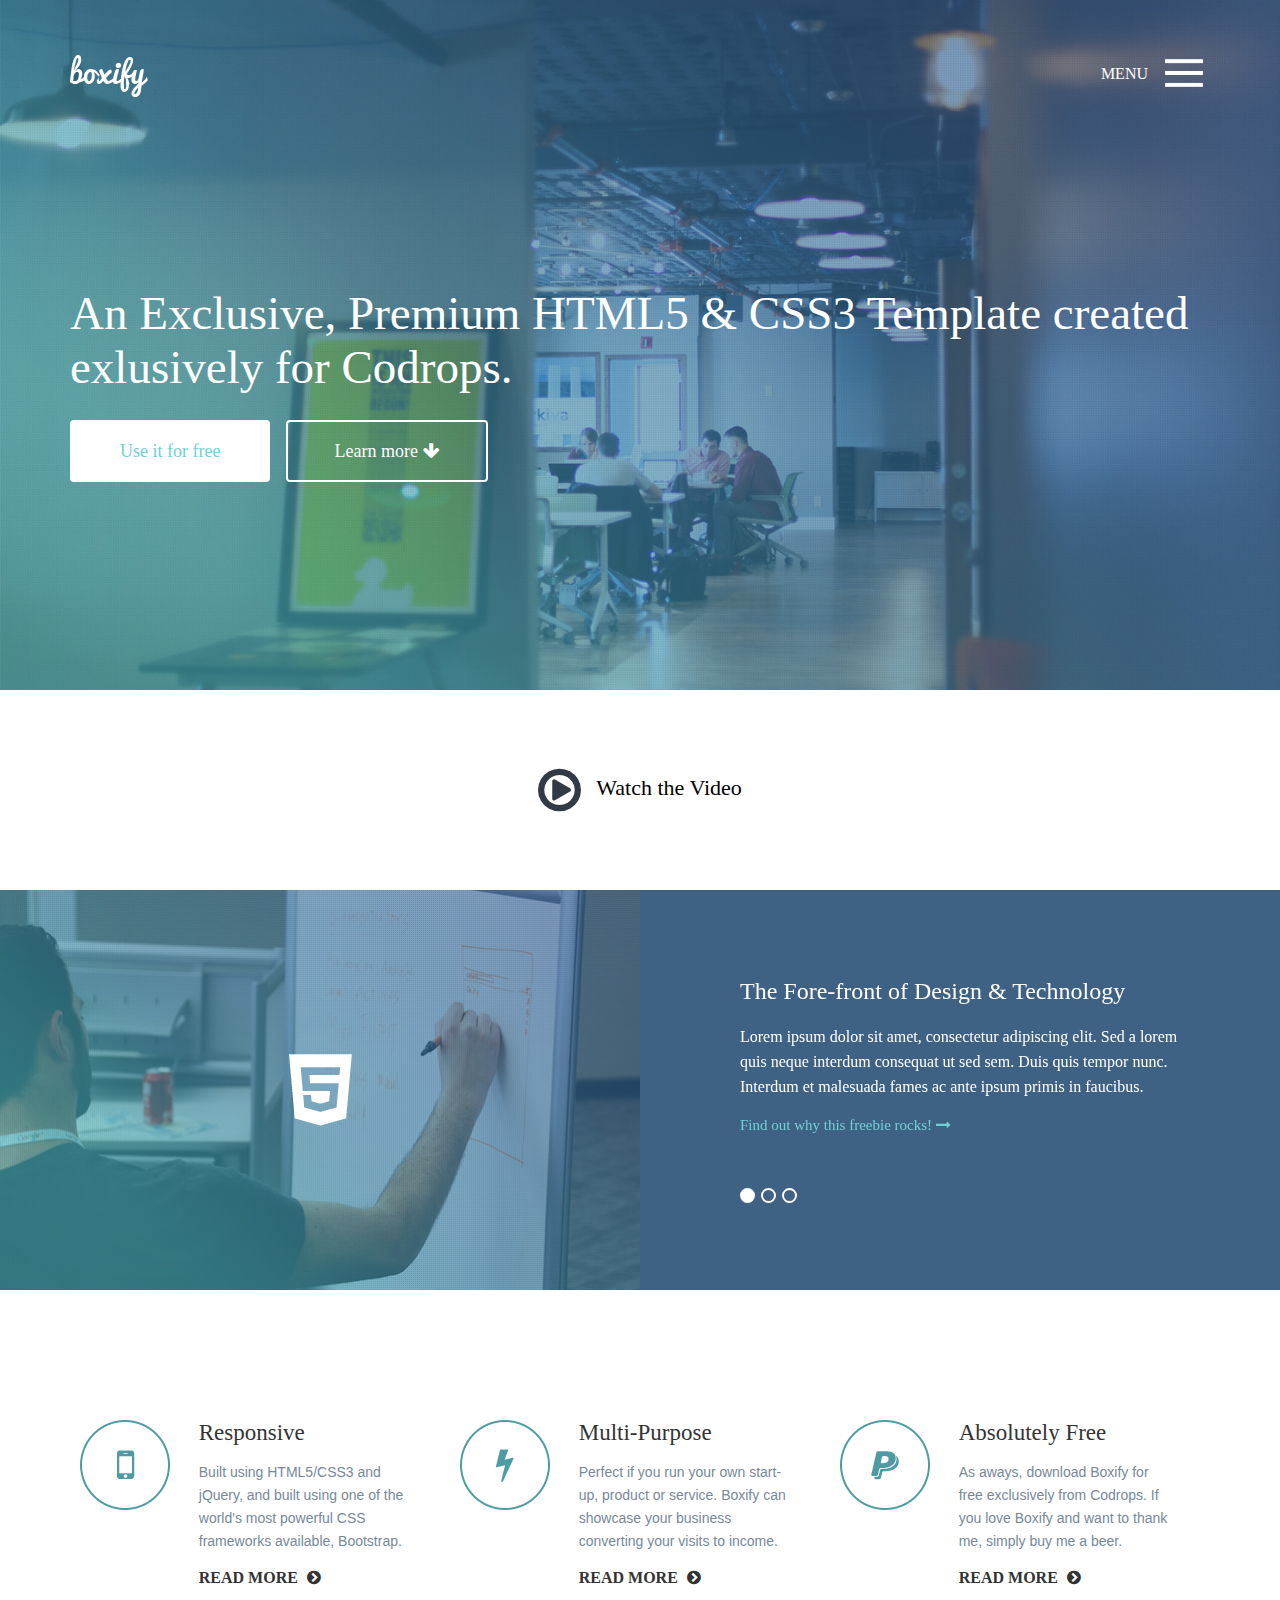
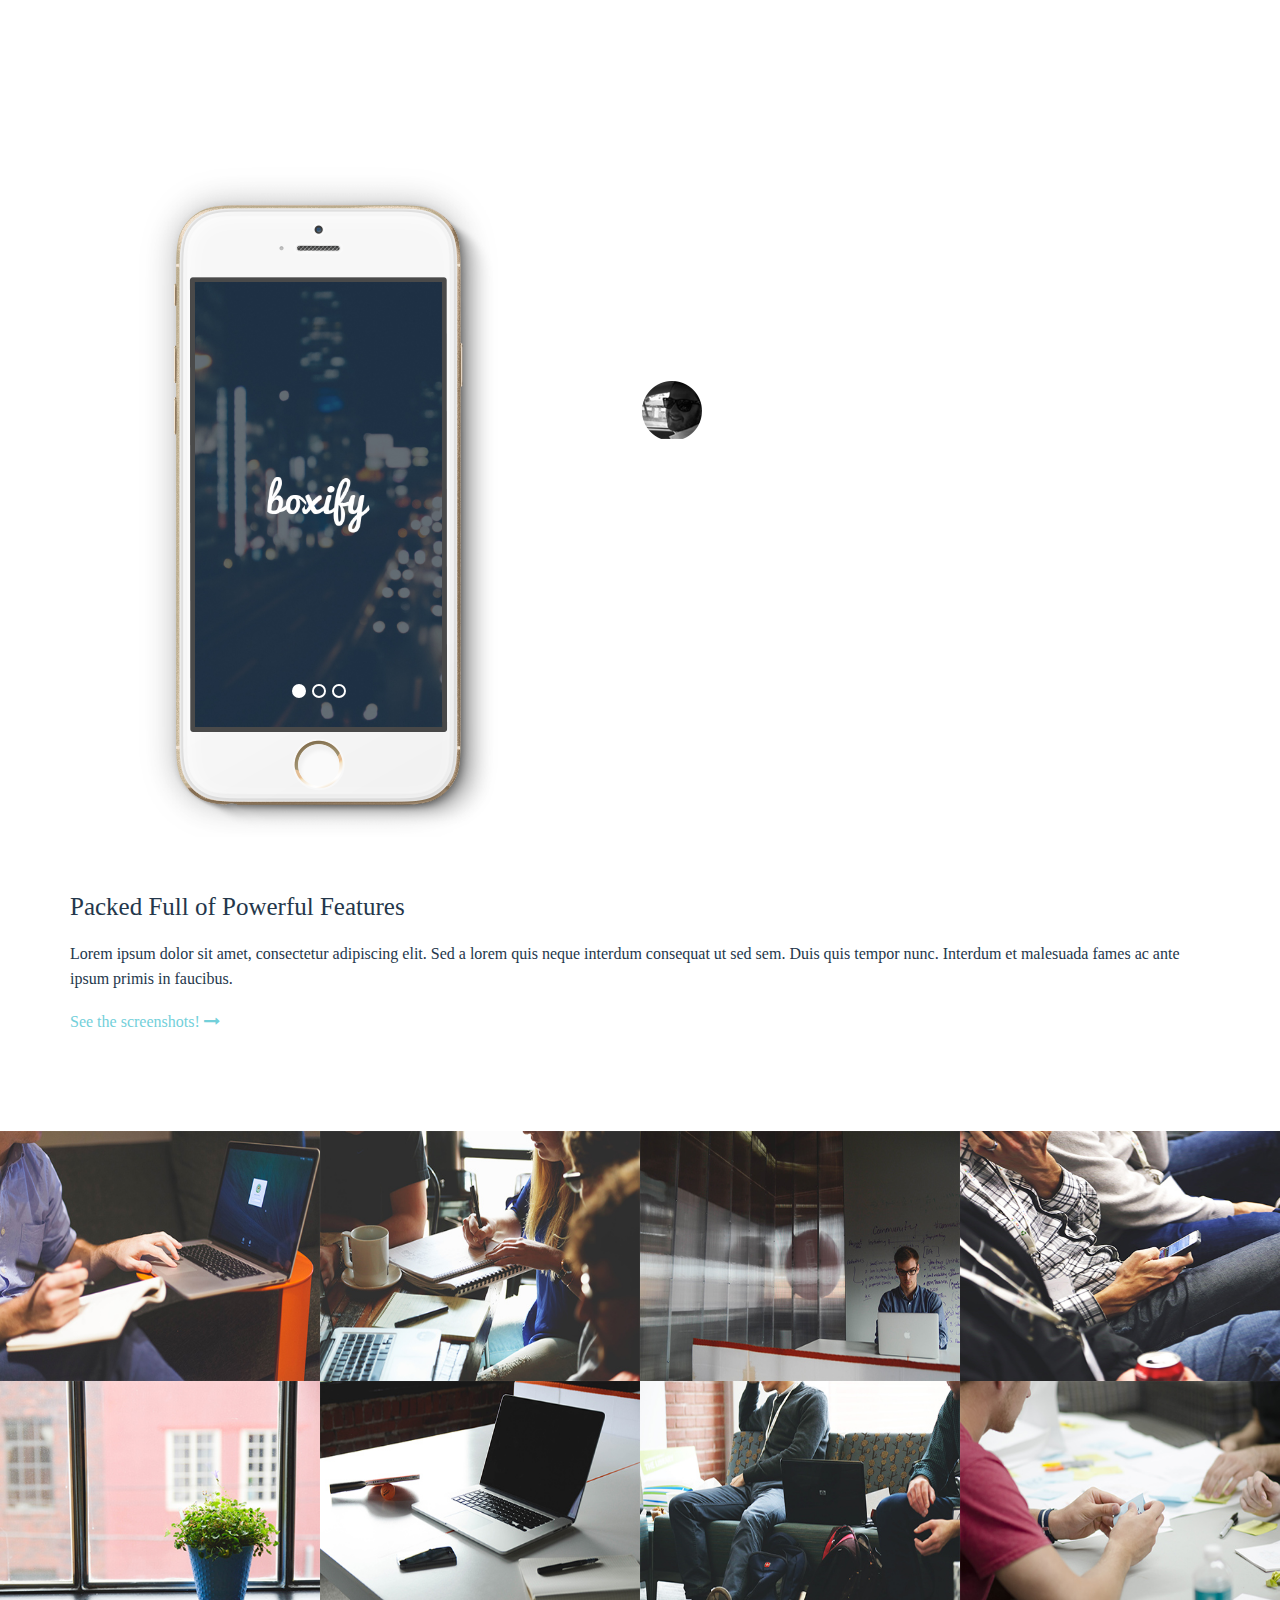
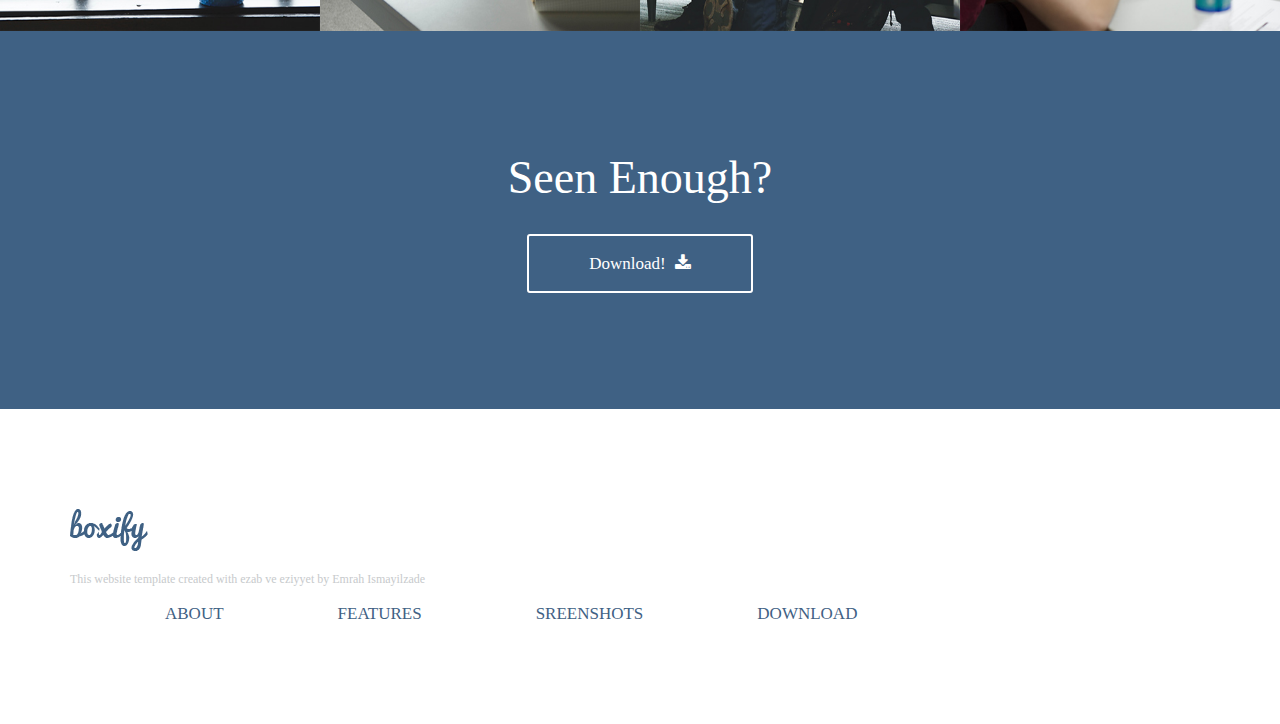
<file: Boxify/index.html>
<!DOCTYPE html>
<html lang="en">
<head>
	<meta charset="UTF-8">
	<title>Document</title>
	<link rel="stylesheet" href="css/font-awesome.css">
    <link rel="stylesheet" href="css/style.css">
    <link rel="stylesheet" href="css/owl.carousel.css">
    <link rel="stylesheet" href="css/owl.carousel.min.css">
</head>
<body>
	<div class="header full">
		<div class="wrapper">
			<div class="navbar">
				<div class="logo left">
					<a href=""><img src="images/logo.png"></a>
				</div>
				<div class="nav right">
					<p class="left">MENU</p>
					<a href="#"><img class="right" src="images/menu.ico"></a>
				</div>
			</div>
			<div class="clear"></div>
			<div>
				<div class="headIntro">
					<p>An Exclusive, Premium HTML5 & CSS3 Template created exlusively for Codrops.</p>
					<a class="firstButton" href="#">Use it for free</a>
					<a class="secondButton" href="#">Learn more<i class="fa fa-arrow-down"></i></a>
				</div>
			</div>
		</div>
	</div>
	<div class="video full">
		<div class="wrapper">
			<a href="#">
			<i class="fa fa-play-circle-o"></i>
			Watch the Video</a>
		</div>
	</div>
	<div class="clear"></div>
	<div class="features full">
		<div class="featuresImg left">
			<img src="images/html5-logo.png">
		</div>
		<div class="featuresText left">
		    <div class="owl-carousel feature-slider">
                <div class="text-item">
                    <h2>The Fore-front of Design & Technology</h2>
                    <p>Lorem ipsum dolor sit amet, consectetur adipiscing elit. Sed a lorem quis neque interdum consequat ut sed sem. Duis quis tempor nunc. Interdum et malesuada fames ac ante ipsum primis in faucibus.</p>
                    <a href="#">Find out why this freebie rocks! <i class="fa fa-long-arrow-right"></i></a>
                </div>
                <div class="text-item">
                    <h2>Multi-Purpose User Centric Design</h2>
                    <p>Lorem ipsum dolor sit amet, consectetur adipiscing elit. Sed a lorem quis neque interdum consequat ut sed sem. Duis quis tempor nunc. Interdum et malesuada fames ac ante ipsum primis in faucibus.</p>
                    <a href="#">Find out why this freebie rocks! <i class="fa fa-long-arrow-right"></i></a>
                </div>
                <div class="text-item">
                    <h2>Made with Love, Released for Free</h2>
                    <p>Lorem ipsum dolor sit amet, consectetur adipiscing elit. Sed a lorem quis neque interdum consequat ut sed sem. Duis quis tempor nunc. Interdum et malesuada fames ac ante ipsum primis in faucibus.</p>
                    <a href="#">Find out why this freebie rocks! <i class="fa fa-long-arrow-right"></i></a>
                </div>
            </div>
		</div>
	</div>
	<div class="clear"></div>
	<div class="featuresList full">
		<div class="wrapper">
			<div class="item left">
				<div class="icon left">
					<img src="images/feature-1.png">
				</div>
				<div class="text left">
					<h1>Responsive</h1>
					<p>Built using HTML5/CSS3 and jQuery, and built using one of the world's most powerful CSS frameworks available, Bootstrap.</p>
					<a href="">READ MORE <i class="fa fa-chevron-circle-right"></i></a>
				</div>
			</div>
			<div class="item left">
				<div class="icon left">
					<img src="images/feature-2.png">
				</div>
				<div class="text left">
					<h1>Multi-Purpose</h1>
					<p>Perfect if you run your own start-up, product or service. Boxify can showcase your business converting your visits to income.</p>
					<a href="">READ MORE <i class="fa fa-chevron-circle-right"></i></a>
				</div>
			</div>
			<div class="item left">
				<div class="icon left">
					<img src="images/feature-3.png">
				</div>
				<div class="text left">
					<h1>Absolutely Free</h1>
					<p>As aways, download Boxify for free exclusively from Codrops. If you love Boxify and want to thank me, simply buy me a beer.</p>
					<a href="">READ MORE <i class="fa fa-chevron-circle-right"></i></a>
				</div>
			</div>
		</div>
	</div>
	<div class="clear"></div>
	<div class="showcase full">
		<div class="wrapper">
			<div class="iphone left">
				<div class="gallery owl-carousel">
				    <img src="images/screen1.jpg">
                    <img src="images/screen2.jpg">
                    <img src="images/screen3.jpg">
				</div>
			</div>
			<div class="service left">
				<h1>Showcase your Product or Service</h1>
				<p>Lorem ipsum dolor sit amet, consectetur adipiscing elit. Sed a lorem quis neque interdum consequat ut sed sem. Duis quis tempor nunc. Interdum et malesuada fames ac ante ipsum primis in faucibus.</p>
				<div class="left" style="margin-top: 20px">
					<div class="avatar left">
						<img src="images/avatar.png">
					</div>
					<p>"Lorem ipsum dolor sit amet, consectetur adipiscing elit. Sed a lorem quis neque interdum consequat ut sed sem. Duis quis tempor nunc." - Peter Finlan</p>
					<div class="logo">
						<img src="images/codrops-logo.png">
					</div>
				</div>
				<a href="#">Download</a>
			</div>
		</div>
	</div>
	<div class="clear"></div>
	<div class="intro full">
		<div class="wrapper">
			<h1>Packed Full of Powerful Features</h1>
			<p>Lorem ipsum dolor sit amet, consectetur adipiscing elit. Sed a lorem quis neque interdum consequat ut sed sem. Duis quis tempor nunc. Interdum et malesuada fames ac ante ipsum primis in faucibus.</p>
			<a href="#">See the screenshots! <i class="fa fa-long-arrow-right"></i></a>
		</div>
	</div>
	<div class="screenshot left">
				<a href="#"><img src="images/large/01.jpg">
				    <div class="pics-layer"></div>
				</a>
				<a href="#"><img src="images/large/02.jpg">
				    <div class="pics-layer"></div>
				</a>
				<a href="#"><img src="images/large/03.jpg">
				    <div class="pics-layer"></div>
				</a>
				<a href="#"><img src="images/large/04.jpg">
				    <div class="pics-layer"></div>
				</a>
				<a href="#"><img src="images/large/05.jpg">
				    <div class="pics-layer"></div>
				</a>
				<a href="#"><img src="images/large/06.jpg">
				    <div class="pics-layer"></div>
				</a>
				<a href="#"><img src="images/large/07.jpg">
				    <div class="pics-layer"></div>
				</a>
				<a href="#"><img src="images/large/08.jpg">
				    <div class="pics-layer"></div>
				</a>
	</div>
	<div class="clear"></div>
	<div class="download full">
		<div class="wrapper">
			<h1>Seen Enough?</h1>
			<a href="#">Download! <i class="fa fa-download"></i></a>
		</div>
	</div>
	<div class="clear"></div>
	<div class="footer full">
		<div class="wrapper">
			<div class="left_part left">
				<img src="images/logo-blue.png">
				<p>This website template created with ezab ve eziyyet by Emrah Ismayilzade</p>
			</div>
			<div class="right_part left">
				<ul>
					<a href="#"><li>About</li></a>
					<a href="#"><li>Features</li></a>
					<a href="#"><li>Sreenshots</li></a>
					<a href="#"><li>Download</li></a>
				</ul>
			</div>
		</div>
	</div>
</body>
</html>
<script src="https://npmcdn.com/tether@1.2.4/dist/js/tether.min.js"></script>
<script src="js/jquery.min.js" rel="stylesheet"></script>
<script src="js/script.js" rel="stylesheet"></script>
<script src="js/owl.carousel.js" rel="stylesheet"></script>
<script src="js/owl.carousel.min.js" rel="stylesheet"></script>
</file>
<file: Boxify/css/style.css>
html, body{
	margin: 0;
	font-family: calibri;
}
.clear{
	clear: both;
}
.full{
	width: 100%;
}
.wrapper{
	width: 1140px;
	margin: 0 auto;
}
.left{
	float: left;
}
.right{
	float: right;
}

/*header section*/
.header{
	width: 100%;
	height: 100%;
	background-size: cover;
	height: 690px;
	background-image: url(../images/hero.jpg);
}
.navbar .logo{
	margin: 55px 0;
}
.navbar .nav img{
	margin: 50px 0;
	padding: 7px;
	width: 38px;
	height: 32px;
}
.nav p{
	text-decoration: uppercase;
	color: #ffffff;
	margin: 65px 10px;
}
.headIntro p{
	font-size: 47px;
	color: #ffffff;
	    margin-top: 130px;
}
.headIntro a{
    font-size: 18px;
	text-decoration: none;
	border-radius: 4px;
}
.headIntro .firstButton{
	background-color: #ffffff; 
	color:#71d0d4; 
	padding: 21px 50px;
}
.headIntro .firstButton:hover {
	background-color: #71d0d4; 
	color:#ffffff;
    transition: .5s ease;
}

.headIntro .secondButton{
	background-color:transparent; 
	color:#ffffff; 
	padding: 19px 46px; 
	margin-left: 12px;
	border: 2px solid #ffffff;
}
.headIntro .secondButton i{margin-left: 5px;}
.headIntro .secondButton:hover {
	background-color:transparent; 
	color:#71d0d4; 
	border: 2px solid #71d0d4;
    transition: .5s ease;
}
.headIntro .secondButton:hover ~ i{
    color:#71d0d4; 
    transition: .5s ease;
}
/*video section*/
.video{
	margin: 75px 0;
	text-align: center;
}
.video i, a{
	vertical-align: middle;
	color: #323a45;
}
.video a{
	text-decoration: none;
	color: black;
	font-size: 22px;
    padding: 8px 0px 13px 0;
}
.video i{
    color: #323a45;
    font-size: 50px;
	margin-right: 10px;
}
.video a:hover,.video a:hover  i {
	color: #71d0d4;
    transition: .5s ease;
}



/*features section*/
.features{float: left;}
.featuresImg{
	width: 50%;
	background-size: cover;
	height: 400px;
    text-align: center;
	background-image: url(../images/features-intro.jpg);
}
.featuresText{
	width: 50%;
	height: 400px;
	background-color: #3f6184;
}
.featuresImg img{
	width: 63px;
	height: 72px;
	margin: 164px 0;
}
.featuresText .text-item{
	padding: 69px 100px;
    float: left;
}

.featuresText .text-item h2, .featuresText .text-item p{
	color: #ffffff;
    font-weight: 500;
    line-height: 25px;
}
.featuresText .owl-dots{
    float: left;
    position: absolute;
    bottom: 0;
    left: 97px;
}
.featuresText .owl-dot{
    float: left;
    width: 11px;
    height: 11px;
    background: transparent;
    border: 2px solid #fff;
    border-radius: 50%;
    margin: 0 3px;
}
.featuresText .owl-dots .active{
    background: #fff;
}
.featuresText p+a{
	text-decoration: none;
	color: #71d0d4;
    font-size: 15px;
}
.featuresText ol{
	text-align: left;
	margin-top: 60px;
}
.featuresText ol a li{
	width: 13px;
	height: 13px;
	margin: 0 12px 0 0;
	border-radius: 100%;
	border-color: red;
	color: #ffffff;
}

/*featuresList section*/

.featuresList .wrapper .item{
	width: calc(33.33% - 20px);
	margin: 130px 10px;
}
.featuresList .wrapper .icon{
	width: 33%;
}
.featuresList .wrapper .text{
	width: 60%;
}

.featuresList .wrapper .text h1{
	margin-top: 0;	
	font-size: 23px;
	color: #333;
    font-weight: 500;
}
.featuresList .wrapper .text p{
	color: #778899;
	font-size: 14px;
    line-height: 23px;
    font-family:sans-serif;
}
.featuresList .wrapper .text a{
	text-decoration: none;
    color: #333;
    font-size: 16px;
    font-weight: 600;
}
.featuresList .wrapper .text a i{
	margin-left: 5px;
}
.featuresList .wrapper a:hover {
	color: #73d0da;
    transition: .5s ease;
}

/*showcase section*/

.showcase {
	height: 610px;
	background-image: url(../images/showcase-bg-fixed.jpg);
	background-size: cover;
	background-attachment: fixed;
}
.showcase .iphone,.showcase .service{
	width: 50%;
}
.showcase .service{
    color: #fff;
    padding: 111px 0;
    font-weight: 500;
}

.showcase .iphone img{
	width: 247px;
	height: 445px;
	background: url(../images/iphone-skeleton.png);
}
.showcase .service h1{
	color: #ffffff;
	font-size: 25px;
    font-weight: 500;
}
.showcase a{
	margin-top: 50px;
	text-decoration: none;
	color: #ffffff;
	border: 2px solid #ffffff;
    padding: 18px 60px;
    border-radius: 3px;
    font-size: 16px;
    float: left;
}
.showcase a:hover{
	color: #73d0da;
	border: 2px solid #73d0da;
    transition: .5s ease;
}
.service .avatar{
	display: inline-block;
    margin-right: 20px;
    width: 64px;
    height: 64px;
    vertical-align: middle;
}
.service div p{
	margin: 0;
    padding: 0;
    width: 90%;
    vertical-align: top;
    font-style: italic;
}
.service .logo{
	display: inline-block;
    margin: 30px 0 0 0;
}
.showcase .iphone{
    position: relative;
    height: 720px;
    background-position: 69px 50px;
    background-image: url(../images/iphone-skeleton.png);
    background-repeat: no-repeat;
}
.showcase .iphone .gallery{
    width: 247px;
    height: 445px;
    overflow: hidden;
    position: relative;
    bottom: -165px;
    left: 125px;
}
.showcase .iphone .gallery .owl-dots{
    position: absolute;
    bottom: 25px;
    text-align: center;
    width: 100%;
}
.showcase .iphone .gallery .owl-dot{
    width: 10px;
    height: 10px;
    background: transparent;
    margin: 0 3px;
    border: 2px solid #fff;
    border-radius: 50%;
    display: inline-block;
}
.showcase .iphone .gallery .owl-dots .active{
    background: #fff;
}
.showcase .iphone img{
    float: left;
}
/*intro section*/
.intro {
	background-color: #ffffff;
	padding: 40px 0 100px 0;
}
.intro h1{
	margin-bottom: 20px;
	color: #24374b;
	font-size: 25px;
    font-weight: 500;
}
.intro p{
	margin-bottom: 20px;
	color: #24374b;
    line-height: 25px
}
.intro a{
	color: #73d0da;
	text-decoration: none;
}

/*sreenshot section*/


.screenshot .up, .down{
	width: 100%;
	height: 50%;
}
.screenshot a{
    position: relative;
    float: left;
    width: 25%;
    overflow: hidden;
}
.screenshot img{
    float: left;
    width: 100%;
	height: 250px;
}
.screenshot a:hover img{
    transform: scale(1.1);
    transition: .5s ease;
}
.screenshot a:hover .pics-layer{
    display: block;
    transition: .5s ease;
}
.screenshot .pics-layer{
    position: absolute;
    height: 250px;
    float: left;
    width: 100%;
    background: #3f6184;
    opacity: .7;
    display: none;
}
/*download section*/

.download{
	padding: 120px 0 135px 0;
	background-color: #3f6184;
	text-align: center;

}
.download h1{
	margin-top: 0;
	margin-bottom: 50px;
    color: #fff;
    font-weight: 400;
    font-size: 46px;
}
.download a{
	margin-top: 25px;
	text-decoration: none;
	color: #ffffff;
	border: 2px solid #ffffff;
    padding: 18px 60px;
    border-radius: 3px;
    font-size: 17px;
}
.download a i{margin-left: 5px}
.download a:hover{
	color: #73d0da;
	border: 2px solid #73d0da;
    transition: .5s ease;
}

/*footer section*/

.footer{
	float: left;
    width: 100%;
    padding: 100px 0;
	background: #ffffff;
}

.footer .left_part p{
	color: #c7cacc;
    font-size: 12px;
   	line-height: 25px;
}
.footer .right_part ul{
	margin: 0;
}
.footer .right_part ul a li{
	display: inline;
	text-transform: uppercase;
	padding: 55px;
}
.footer .right_part ul a{
	color: #3f6184;
	font-size: 17px;
	text-decoration: none;
}
.footer .right_part ul a:hover {
	color: #73d0da;
    transition: .5s ease;
}
</file>
